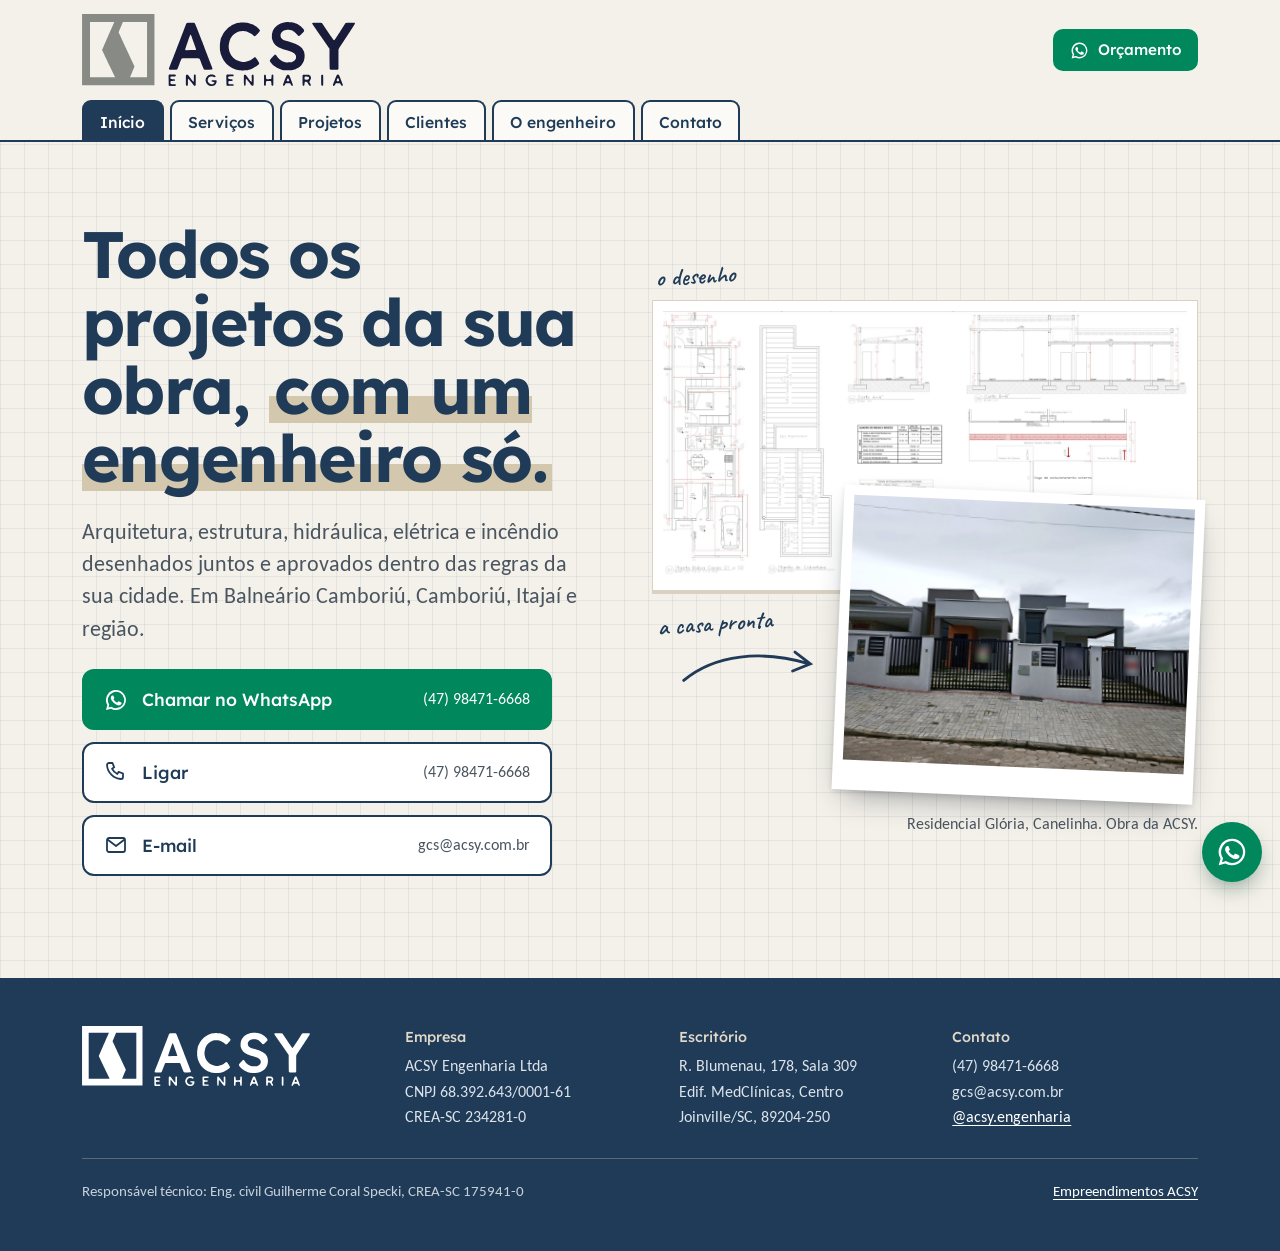
<file: index.html>
<!doctype html>
<html lang="pt-BR">
<head>
<meta charset="utf-8">
<meta name="viewport" content="width=device-width, initial-scale=1, viewport-fit=cover">
<title>ACSY Engenharia | Projetos em Balneário Camboriú, Camboriú e Itajaí</title>
<meta name="claude:viewport-fit-sides" content="cover">
<meta name="description" content="Todos os projetos da sua obra com um engenheiro só: arquitetura, estrutura, hidrossanitário, elétrico e incêndio, aprovados na prefeitura e no Corpo de Bombeiros. Balneário Camboriú, Camboriú e Itajaí.">
<link rel="canonical" href="https://acsy.com.br/">
<meta property="og:type" content="website">
<meta property="og:locale" content="pt_BR">
<meta property="og:title" content="ACSY Engenharia | Todos os projetos da sua obra, com um engenheiro só">
<meta property="og:description" content="Projetos desenhados juntos e aprovados dentro das regras da sua cidade, em Balneário Camboriú, Camboriú e Itajaí.">
<meta property="og:url" content="https://acsy.com.br/">
<meta property="og:image" content="https://acsy.com.br/img/gloria-duas.jpg">
<meta name="theme-color" content="#F4F1EA">
<link rel="icon" href="logo-acsy-engenharia.svg" type="image/svg+xml">
<link rel="preconnect" href="https://fonts.googleapis.com">
<link rel="preconnect" href="https://fonts.gstatic.com" crossorigin>
<link rel="stylesheet" href="https://fonts.googleapis.com/css2?family=Caveat:wght@500;600&family=Carlito:wght@400;700&family=Lexend:wght@400;500;700&display=swap">
<link rel="preload" as="image" href="img/gloria-duas.jpg">
<script type="application/ld+json">
{
  "@context": "https://schema.org",
  "@type": "ProfessionalService",
  "name": "ACSY Engenharia",
  "legalName": "ACSY ENGENHARIA LTDA",
  "taxID": "68.392.643/0001-61",
  "url": "https://acsy.com.br/",
  "logo": "https://acsy.com.br/logo-acsy-engenharia.svg",
  "image": "https://acsy.com.br/img/gloria-duas.jpg",
  "telephone": "+55-47-98471-6668",
  "email": "gcs@acsy.com.br",
  "address": {
    "@type": "PostalAddress",
    "streetAddress": "R. Blumenau, 178, Sala 309, Edif. MedClínicas, Centro",
    "addressLocality": "Joinville",
    "addressRegion": "SC",
    "postalCode": "89204-250",
    "addressCountry": "BR"
  },
  "areaServed": [
    {"@type": "City", "name": "Balneário Camboriú"},
    {"@type": "City", "name": "Camboriú"},
    {"@type": "City", "name": "Itajaí"}
  ],
  "knowsAbout": ["Projeto arquitetônico", "Projeto estrutural", "Projeto hidrossanitário", "Projeto elétrico", "PPCI", "Compatibilização de projetos", "Aprovação de projeto na prefeitura", "Regularização de obra", "Terraplenagem", "Drenagem"],
  "sameAs": ["https://www.instagram.com/acsy.engenharia/"]
}
</script>
<link rel="stylesheet" href="estilo.css">
</head>
<body>

<svg width="0" height="0" style="position:absolute" aria-hidden="true">
  <symbol id="i-zap" viewBox="0 0 24 24"><path fill="currentColor" d="M12 2a10 10 0 0 0-8.6 15.1L2 22l5-1.3A10 10 0 1 0 12 2Zm0 18.2a8.2 8.2 0 0 1-4.2-1.2l-.3-.2-3 .8.8-2.9-.2-.3A8.2 8.2 0 1 1 12 20.2Zm4.5-6.1c-.2-.1-1.5-.7-1.7-.8s-.4-.1-.6.1-.7.8-.8 1-.3.2-.5.1a6.7 6.7 0 0 1-3.3-2.9c-.3-.4.3-.4.7-1.3a.5.5 0 0 0 0-.5c-.1-.1-.6-1.4-.8-1.9s-.4-.4-.6-.4h-.5a1 1 0 0 0-.7.3 3 3 0 0 0-.9 2.2 5.2 5.2 0 0 0 1.1 2.7 11.8 11.8 0 0 0 4.5 4c1.7.7 2.3.8 3.2.6a2.7 2.7 0 0 0 1.8-1.2 2.2 2.2 0 0 0 .1-1.3c0-.1-.2-.2-.5-.3Z"/></symbol>
  <symbol id="i-fone" viewBox="0 0 24 24"><path fill="none" stroke="currentColor" stroke-width="1.8" stroke-linecap="round" stroke-linejoin="round" d="M5 3h3.5l1.7 4.3-2.2 1.4a11 11 0 0 0 5.3 5.3l1.4-2.2L19 13.5V17a2 2 0 0 1-2 2A15 15 0 0 1 3 5a2 2 0 0 1 2-2Z"/></symbol>
  <symbol id="i-mail" viewBox="0 0 24 24"><g fill="none" stroke="currentColor" stroke-width="1.8" stroke-linejoin="round"><rect x="3" y="5" width="18" height="14" rx="2"/><path d="m3.5 6.5 8.5 6.5 8.5-6.5"/></g></symbol>
  <symbol id="i-in" viewBox="0 0 24 24"><path fill="currentColor" d="M4.5 3a1.6 1.6 0 1 1 0 3.2 1.6 1.6 0 0 1 0-3.2ZM3.2 8h2.6v12.8H3.2Zm5.3 0H11v1.8h.1a2.8 2.8 0 0 1 2.5-1.4c2.7 0 3.2 1.8 3.2 4.1v6.3h-2.6v-5.6c0-1.3 0-3-1.8-3s-2.1 1.4-2.1 2.9v5.7H8.5Z"/></symbol>
  <symbol id="i-seta" viewBox="0 0 120 40"><path fill="none" stroke="currentColor" stroke-width="2.4" stroke-linecap="round" d="M4 30C30 8 70 4 110 16M98 6l13 10-15 6"/></symbol>
</svg>

<header class="topo">
  <div class="miolo linha-marca">
    <a class="marca" href="#inicio" aria-label="ACSY Engenharia, início"><img src="logo-acsy-engenharia.svg" alt="ACSY Engenharia" width="520" height="137"></a>
    <a class="botao zap curto" href="https://wa.me/5547984716668?text=Ol%C3%A1%2C%20vim%20pelo%20site%20e%20quero%20um%20or%C3%A7amento%20de%20projeto." target="_blank" rel="noopener"><svg aria-hidden="true"><use href="#i-zap"/></svg>Orçamento</a>
  </div>
  <nav class="abas" aria-label="Abas do site">
    <div class="miolo">
      <a href="#inicio">Início</a>
      <a href="#servicos">Serviços</a>
      <a href="#projetos">Projetos</a>
      <a href="#clientes">Clientes</a>
      <a href="#engenheiro">O engenheiro</a>
      <a href="#contato">Contato</a>
    </div>
  </nav>
</header>

<main>

<!-- INÍCIO -->
<section class="aba" id="inicio">
  <div class="miolo abertura">
    <div class="texto">
      <h1>Todos os projetos da sua obra, <mark>com um engenheiro só.</mark></h1>
      <p class="lead">Arquitetura, estrutura, hidráulica, elétrica e incêndio desenhados juntos e aprovados dentro das regras da sua cidade. Em Balneário Camboriú, Camboriú, Itajaí e região.</p>
      <div class="canais">
        <a class="canal zap" href="https://wa.me/5547984716668?text=Ol%C3%A1%2C%20vim%20pelo%20site%20e%20quero%20um%20or%C3%A7amento%20de%20projeto." target="_blank" rel="noopener"><svg aria-hidden="true"><use href="#i-zap"/></svg><b>Chamar no WhatsApp</b><span>(47) 98471-6668</span></a>
        <a class="canal" href="tel:+5547984716668"><svg aria-hidden="true"><use href="#i-fone"/></svg><b>Ligar</b><span>(47) 98471-6668</span></a>
        <a class="canal" href="mailto:gcs@acsy.com.br?subject=Or%C3%A7amento%20de%20projeto"><svg aria-hidden="true"><use href="#i-mail"/></svg><b>E-mail</b><span>gcs@acsy.com.br</span></a>
      </div>
    </div>
    <figure class="mesa">
      <img class="cad" src="img/gloria-projeto.jpg" alt="Projeto das casas do Residencial Glória: planta baixa, cobertura e cortes" width="2200" height="1128">
      <span class="anota a-desenho">o desenho</span>
      <svg class="seta" aria-hidden="true"><use href="#i-seta"/></svg>
      <span class="anota a-pronto">a casa pronta</span>
      <img class="colada" src="img/gloria-duas.jpg" alt="Duas casas prontas do Residencial Glória" width="1600" height="1246" fetchpriority="high">
      <figcaption>Residencial Glória, Canelinha. Obra da ACSY.</figcaption>
    </figure>
  </div>
</section>

<!-- SERVIÇOS -->
<section class="aba" id="servicos">
  <div class="miolo">
    <div class="cab">
      <h2>Serviços</h2>
      <p class="lead">Conte o que você quer fazer. A ACSY cuida de todos os projetos e de todas as aprovações, até a obra estar liberada.</p>
    </div>
    <div class="situacoes">
      <div class="situacao">
        <h3>Vou construir</h3>
        <p class="quem">Casa, sobrado, prédio, loja ou galpão.</p>
        <ul class="checklist">
          <li><b>Estudo do terreno:</b> o que a lei da sua cidade deixa construir ali, antes de comprar ou projetar.</li>
          <li><b>Projeto arquitetônico</b> com imagens em 3D.</li>
          <li><b>Projeto estrutural</b> em concreto armado.</li>
          <li><b>Hidrossanitário:</b> água, esgoto, fossa e filtro.</li>
          <li><b>Projeto elétrico.</b></li>
          <li><b>Drenagem e terraplenagem:</b> a água da chuva e o corte e aterro do lote.</li>
          <li><b>Alvará de construção</b> na prefeitura.</li>
        </ul>
      </div>
      <div class="situacao">
        <h3>Minha empresa vai abrir, ampliar ou reformar</h3>
        <p class="quem">Loja, farmácia, escritório, galpão ou indústria.</p>
        <ul class="checklist">
          <li><b>Projeto de reforma e ampliação.</b></li>
          <li><b>Prevenção contra incêndio (PPCI)</b> e aprovação no Corpo de Bombeiros.</li>
          <li><b>Alvarás de demolição e de construção.</b></li>
          <li><b>Alvará sanitário</b> e licenças para funcionar.</li>
          <li><b>Licença ambiental:</b> córregos e áreas industriais.</li>
          <li><b>Consultoria técnica</b> para o projeto da sua equipe.</li>
        </ul>
      </div>
      <div class="situacao">
        <h3>Tenho obra pronta sem documentos</h3>
        <p class="quem">Construída sem alvará ou diferente do que foi aprovado.</p>
        <ul class="checklist">
          <li><b>Levantamento</b> do que foi construído.</li>
          <li><b>Projeto de regularização</b> na prefeitura.</li>
          <li><b>Vistoria do Corpo de Bombeiros.</b></li>
          <li><b>Habite-se,</b> para registrar a construção no cartório.</li>
        </ul>
      </div>
    </div>

    <div class="nota-grande">
      <h3>Por que um responsável só?</h3>
      <p>Quando cada projeto sai de um profissional diferente, o cano passa onde vai a viga e a janela cai em cima do pilar. Quem descobre é o pedreiro, com a obra parada. Na ACSY, os projetos são desenhados um sobre o outro e conferidos antes de chegar à obra. Você fala com uma pessoa só, do primeiro desenho à liberação.</p>
      <a class="botao zap" href="https://wa.me/5547984716668?text=Ol%C3%A1%2C%20vim%20pelo%20site.%20Quero%20contar%20o%20que%20vou%20construir." target="_blank" rel="noopener"><svg aria-hidden="true"><use href="#i-zap"/></svg>Contar o que vou construir</a>
    </div>
  </div>
</section>

<!-- PROJETOS -->
<section class="aba" id="projetos">
  <div class="miolo">
    <div class="cab">
      <h2>Projetos</h2>
      <p class="lead">Cada trabalho com o desenho e o resultado.</p>
    </div>

    <article class="projeto">
      <div class="ficha">
        <p class="onde">Canelinha · Obra da ACSY</p>
        <h3>Residencial Glória</h3>
        <p>Casas térreas construídas pela ACSY, do projeto à entrega das chaves.</p>
      </div>
      <div class="dupla">
        <figure class="desenho"><img src="img/gloria-projeto.jpg" alt="Planta baixa, cobertura e cortes das casas" loading="lazy" width="2200" height="1128"><figcaption>desenho</figcaption></figure>
        <figure class="pronto"><img src="img/gloria-duas.jpg" alt="Duas casas prontas, vistas da rua" loading="lazy" width="1600" height="1246"><figcaption>pronto</figcaption></figure>
      </div>
      <div class="tiras">
        <img src="img/gloria-sala.jpg" alt="Sala da casa pronta" loading="lazy" width="1200" height="1600">
        <img src="img/gloria-cozinha.jpg" alt="Cozinha da casa pronta" loading="lazy" width="1200" height="1600">
        <img src="img/gloria-suite.jpg" alt="Suíte da casa pronta" loading="lazy" width="1200" height="1600">
      </div>
    </article>

    <article class="projeto">
      <div class="ficha">
        <p class="onde">São Francisco do Sul · Farmácias São João</p>
        <h3>Reforma de farmácia</h3>
        <p>Projeto da reforma aprovado na prefeitura e loja pronta para atender.</p>
      </div>
      <div class="dupla">
        <figure class="desenho"><img src="img/sfs-planta.jpg" alt="Planta baixa aprovada da farmácia" loading="lazy" width="1400" height="2157"><figcaption>desenho</figcaption></figure>
        <figure class="pronto"><img src="img/sfs-loja.jpg" alt="Fachada da farmácia pronta" loading="lazy" width="1400" height="1050"><figcaption>pronto</figcaption></figure>
      </div>
    </article>

    <article class="projeto">
      <div class="ficha">
        <p class="onde">Joinville · Farmácias São João</p>
        <h3>Farmácia nova de 515 m²</h3>
        <p>Demolição do prédio antigo, projeto da loja nova, esgoto, prevenção contra incêndio e licenças.</p>
      </div>
      <figure class="desenho largo"><img src="img/jlle-fachada-projeto.jpg" alt="Fachada frontal da farmácia no projeto aprovado" loading="lazy" width="2000" height="538"><figcaption>projeto aprovado</figcaption></figure>
      <figure class="pronto largo"><img src="img/jlle-loja.jpg" alt="Fachada da farmácia construída, com o estacionamento coberto ao lado" loading="lazy" width="1600" height="769"><figcaption>pronto</figcaption></figure>
      <div class="trio">
        <figure class="desenho"><img src="img/jlle-implantacao.jpg" alt="Implantação no lote: loja existente, ampliação e área demolida" loading="lazy" width="1400" height="1527"><figcaption>implantação</figcaption></figure>
        <figure class="desenho"><img src="img/jlle-esgoto.jpg" alt="Projeto de esgoto da loja" loading="lazy" width="1400" height="1437"><figcaption>esgoto</figcaption></figure>
        <figure class="pronto"><img src="img/jlle-demolicao.jpg" alt="Demolição do prédio antigo com escavadeira" loading="lazy" width="1400" height="787"><figcaption>antes</figcaption></figure>
      </div>
    </article>

    <article class="projeto">
      <div class="ficha">
        <p class="onde">Porto Belo · Obra da ACSY para a Aços Litoral</p>
        <h3>Córrego canalizado e terreno nivelado</h3>
        <p>Canalização do córrego, terraplenagem e licença ambiental de uma área industrial.</p>
      </div>
      <figure class="desenho largo"><img src="img/corrego-projeto.jpg" alt="Projeto da canalização sobre a foto aérea: dois trechos de tubo de 800 mm, com 24,84 m e 19,28 m, cotas e caimento" loading="lazy" width="1800" height="360"><figcaption>projeto</figcaption></figure>
      <div class="trio">
        <figure class="pronto"><img src="img/corrego-antes.jpg" alt="Terreno com mato alto antes da obra" loading="lazy" width="900" height="892"><figcaption>antes</figcaption></figure>
        <figure class="pronto"><img src="img/corrego-depois.jpg" alt="Terreno limpo e nivelado com a escavadeira ao fundo" loading="lazy" width="900" height="1514"><figcaption>pronto</figcaption></figure>
        <figure class="pronto"><img src="img/corrego-depois-2.jpg" alt="Trecho do córrego aberto e limpo junto à mata" loading="lazy" width="900" height="2000"><figcaption>pronto</figcaption></figure>
      </div>
    </article>

    <article class="projeto">
      <div class="ficha">
        <p class="onde">Porto Belo · Estudo para a Aços Litoral</p>
        <h3>Condomínio em containers</h3>
        <p>Quitinetes em containers em volta de um pátio com horta e pergolado.</p>
      </div>
      <div class="dupla">
        <figure class="desenho"><img src="img/cont-plantas.jpg" alt="Plantas do térreo, do pavimento superior e da quitinete" loading="lazy" width="1580" height="1600"><figcaption>desenho</figcaption></figure>
        <figure class="pronto"><img src="img/cont-patio.jpg" alt="Pátio do condomínio em 3D" loading="lazy" width="1600" height="1000"><figcaption>em 3D</figcaption></figure>
      </div>
      <div class="tiras deitadas">
        <img src="img/cont-aerea.jpg" alt="Vista aérea do condomínio em 3D" loading="lazy" width="1600" height="1000">
        <img src="img/cont-rua.jpg" alt="Condomínio visto da rua em 3D" loading="lazy" width="1600" height="1000">
      </div>
    </article>

    <article class="projeto">
      <div class="ficha">
        <p class="onde">Joinville · Estudo</p>
        <h3>Casa de campo de 60 m²</h3>
        <p>Planta, fundação, cobertura, cortes e fachadas de uma casa com varanda.</p>
      </div>
      <div class="dupla">
        <figure class="desenho escuro"><img src="img/sitio-cad.jpg" alt="Prancha com planta, fundação, cobertura, cortes e fachadas" loading="lazy" width="1913" height="1429"><figcaption>desenho</figcaption></figure>
        <figure class="pronto"><img src="img/sitio-render.jpg" alt="Casa de campo com varanda de madeira em 3D" loading="lazy" width="2000" height="1091"><figcaption>em 3D</figcaption></figure>
      </div>
    </article>
  </div>
</section>

<!-- CLIENTES -->
<section class="aba" id="clientes">
  <div class="miolo">
    <div class="cab">
      <h2>Clientes</h2>
      <p class="lead">Empresas que confiaram os seus projetos à ACSY.</p>
    </div>
    <div class="grade-clientes">
      <div class="cliente">
        <div class="logo"><img src="img/clientes/sao-joao.png" alt="Farmácias São João" width="554" height="152"></div>
        <h3>Farmácias São João</h3>
        <p>Lojas em Joinville e São Francisco do Sul: demolição, construção, reforma, prevenção contra incêndio e licenças até a liberação.</p>
      </div>
      <div class="cliente">
        <div class="logo"><img src="img/clientes/star.png" alt="Star Proteção Veicular" width="500" height="127"></div>
        <h3>Star Proteção Veicular</h3>
        <p>Projeto e aprovação de imóvel comercial em Joinville.</p>
      </div>
      <div class="cliente">
        <div class="logo"><img src="img/clientes/acos-litoral.png" alt="Aços Litoral" width="500" height="154"></div>
        <h3>Aços Litoral</h3>
        <p>Legalização da área industrial em Porto Belo, canalização de córrego e estudo de condomínio em containers.</p>
      </div>
    </div>
  </div>
</section>

<!-- ENGENHEIRO -->
<section class="aba" id="engenheiro">
  <div class="faixa-rt">
    <div class="miolo perfil">
      <div class="cartao">
        <img class="retrato" src="img/guilherme.jpg" alt="Guilherme Coral Specki" width="800" height="800">
        <p class="nome">Guilherme Coral Specki</p>
        <dl>
          <div><dt>Formação</dt><dd>Engenheiro civil</dd></div>
          <div><dt>Registro</dt><dd>CREA-SC 175941-0</dd></div>
          <div><dt>Empresa</dt><dd>ACSY Engenharia, CREA-SC 234281-0</dd></div>
        </dl>
        <a class="botao zap" href="https://wa.me/5547984716668?text=Ol%C3%A1%20Guilherme%2C%20vim%20pelo%20site." target="_blank" rel="noopener"><svg aria-hidden="true"><use href="#i-zap"/></svg>Falar com a ACSY</a>
      </div>
      <div class="texto">
        <h2>Conheça o responsável técnico</h2>
        <p class="lead">O engenheiro civil Guilherme Coral Specki é o responsável técnico da ACSY Engenharia: os projetos saem com a ART dele, o registro no CREA de quem responde pelo trabalho.</p>
        <p>Antes da entrega, os projetos de cada disciplina são conferidos uns contra os outros, e o processo é acompanhado na prefeitura e no Corpo de Bombeiros até a aprovação.</p>
      </div>
    </div>
  </div>

  <div class="miolo">
    <h3 class="subtitulo">Trabalhos da ACSY</h3>
    <ul class="trabalhos">
      <li><b>Residencial Glória</b><span>Canelinha</span><p>Casas térreas construídas pela ACSY, do projeto à entrega das chaves.</p></li>
      <li><b>Farmácia nova de 515 m²</b><span>Joinville</span><p>Demolição do prédio antigo, projeto da loja nova, esgoto, prevenção contra incêndio e licenças.</p></li>
      <li><b>Reforma de farmácia</b><span>São Francisco do Sul</span><p>Projeto da reforma aprovado na prefeitura e loja pronta para atender.</p></li>
      <li><b>Córrego canalizado</b><span>Porto Belo</span><p>Canalização, terraplenagem e licença ambiental de uma área industrial.</p></li>
      <li><b>Condomínio em containers</b><span>Porto Belo</span><p>Estudo de quitinetes em volta de um pátio com horta e pergolado.</p></li>
      <li><b>Casa de campo de 60 m²</b><span>Joinville</span><p>Planta, fundação, cobertura, cortes e fachadas.</p></li>
    </ul>
    <a class="botao ver-projetos" href="#projetos">Ver os desenhos e as obras prontas</a>

    <h3 class="subtitulo">Entrevistas e reportagens</h3>
    <ul class="imprensa">
      <li><a href="https://g1.globo.com/sc/santa-catarina/videos-jornal-do-almoco-joinville/video/obra-do-cais-do-espinheiros-avanca-e-outros-cais-estao-previstos-para-a-cidade-14379576.ghtml" target="_blank" rel="noopener"><span class="fonte">g1, Jornal do Almoço</span><span class="titulo">Obra do Cais do Espinheiros avança e outros cais estão previstos para a cidade</span><span class="tipo">vídeo</span></a></li>
      <li><a href="https://g1.globo.com/sc/santa-catarina/videos-jornal-do-almoco-joinville/video/obras-de-duplicacao-da-santos-dumont-devem-ser-concluidas-ate-maio-de-2027-14172706.ghtml" target="_blank" rel="noopener"><span class="fonte">g1, Jornal do Almoço</span><span class="titulo">Obras de duplicação da Santos Dumont</span><span class="tipo">vídeo</span></a></li>
      <li><a href="https://globoplay.globo.com/v/14482424/" target="_blank" rel="noopener"><span class="fonte">Globoplay</span><span class="titulo">Reportagem em vídeo</span><span class="tipo">vídeo</span></a></li>
      <li><a href="https://www.youtube.com/watch?v=f4NJw4zFCOw" target="_blank" rel="noopener"><span class="fonte">Balanço Geral Joinville</span><span class="titulo">Avenida Santos Dumont avança em obras</span><span class="tipo">vídeo</span></a></li>
      <li><a href="https://www.youtube.com/watch?v=7wtu9jHns8k" target="_blank" rel="noopener"><span class="fonte">YouTube</span><span class="titulo">Trapiche flutuante do Espinheiros, obra praticamente concluída</span><span class="tipo">vídeo</span></a></li>
      <li><a href="https://www.instagram.com/reel/DWHL3ZcDnPf/" target="_blank" rel="noopener"><span class="fonte">Instagram</span><span class="titulo">Vídeo da obra</span><span class="tipo">vídeo</span></a></li>
      <li><a href="https://www.joinville.sc.gov.br/noticias/modulos-flutuantes-com-cerca-de-25-toneladas-sao-transportados-pelo-rio-para-dar-forma-ao-novo-cais-do-espinheiros/" target="_blank" rel="noopener"><span class="fonte">Prefeitura de Joinville</span><span class="titulo">Módulos flutuantes são transportados pelo rio para formar o novo cais</span><span class="tipo">notícia</span></a></li>
      <li><a href="https://www.joinville.sc.gov.br/noticias/estaqueamento-para-instalacao-do-novo-cais-flutuante-do-espinheiros-tem-inicio-em-joinville/" target="_blank" rel="noopener"><span class="fonte">Prefeitura de Joinville</span><span class="titulo">Estaqueamento do novo cais flutuante do Espinheiros tem início</span><span class="tipo">notícia</span></a></li>
    </ul>

    <details class="portfolio">
      <summary><span class="mais" aria-hidden="true"></span>Trajetória e formação do engenheiro</summary>
      <div class="portfolio-corpo">
        <p>Na Prefeitura de Joinville, coordenei obras de drenagem urbana, a duplicação da Avenida Santos Dumont e o cais flutuante do Espinheiros, montado dentro do rio. Hoje me dedico só à ACSY e trago essa experiência para a sua casa, a sua loja ou a sua indústria.</p>
        <h4>Formação</h4>
        <ul>
          <li><b>Engenharia Civil</b>, Católica de Santa Catarina</li>
          <li><b>MBA em Planejamento e Gestão de Obras Públicas</b>, IPOG</li>
          <li><b>Pós-graduação em Engenharia de Obras de Solo e Geotecnia Aplicada</b>, IPOG (em andamento)</li>
        </ul>
        <a class="botao" href="https://www.linkedin.com/in/gcoralspecki/" target="_blank" rel="noopener"><svg aria-hidden="true"><use href="#i-in"/></svg>Ver o perfil no LinkedIn</a>
      </div>
    </details>
  </div>
</section>

<!-- CONTATO -->
<section class="aba" id="contato">
  <div class="miolo contato">
    <div>
      <h2>Peça seu orçamento</h2>
      <p class="lead">Chame pelo canal que preferir. A proposta chega por escrito, com o valor de cada projeto.</p>
      <div class="canais">
        <a class="canal zap" href="https://wa.me/5547984716668?text=Ol%C3%A1%2C%20vim%20pelo%20site%20e%20quero%20um%20or%C3%A7amento%20de%20projeto." target="_blank" rel="noopener"><svg aria-hidden="true"><use href="#i-zap"/></svg><b>WhatsApp</b><span>(47) 98471-6668</span></a>
        <a class="canal" href="tel:+5547984716668"><svg aria-hidden="true"><use href="#i-fone"/></svg><b>Ligar</b><span>(47) 98471-6668</span></a>
        <a class="canal" href="mailto:gcs@acsy.com.br?subject=Or%C3%A7amento%20de%20projeto"><svg aria-hidden="true"><use href="#i-mail"/></svg><b>E-mail</b><span>gcs@acsy.com.br</span></a>
      </div>
    </div>
    <form class="form" id="form-pedido" novalidate>
      <h3>Ou monte a mensagem aqui</h3>
      <label>O que você quer fazer
        <select name="obra"><option>Construir casa ou sobrado</option><option>Construir prédio</option><option>Abrir, ampliar ou reformar empresa</option><option>Regularizar obra pronta</option><option>Prevenção contra incêndio (PPCI)</option><option>Outro</option></select>
      </label>
      <label>Cidade
        <input name="cidade" list="cidades" placeholder="Ex.: Balneário Camboriú" autocomplete="address-level2">
        <datalist id="cidades"><option value="Balneário Camboriú"><option value="Camboriú"><option value="Itajaí"></datalist>
      </label>
      <label>Conte em poucas palavras
        <textarea name="detalhe" rows="4" placeholder="Ex.: terreno de 360 m², quero uma casa de dois pisos."></textarea>
      </label>
      <button class="botao zap" type="submit"><svg aria-hidden="true"><use href="#i-zap"/></svg>Enviar pelo WhatsApp</button>
      <a id="enviar-zap" href="https://wa.me/5547984716668" target="_blank" rel="noopener" hidden>WhatsApp</a>
    </form>
  </div>
</section>

</main>

<footer class="rodape">
  <div class="miolo">
    <img src="logo-acsy-engenharia.svg" alt="ACSY Engenharia" width="520" height="137">
    <div><b>Empresa</b>ACSY Engenharia Ltda<br>CNPJ 68.392.643/0001-61<br>CREA-SC 234281-0</div>
    <div><b>Escritório</b>R. Blumenau, 178, Sala 309<br>Edif. MedClínicas, Centro<br>Joinville/SC, 89204-250</div>
    <div><b>Contato</b>(47) 98471-6668<br>gcs@acsy.com.br<br><a href="https://www.instagram.com/acsy.engenharia/" target="_blank" rel="noopener">@acsy.engenharia</a></div>
    <p class="base"><span>Responsável técnico: Eng. civil Guilherme Coral Specki, CREA-SC 175941-0</span><a href="empreendimentos.html">Empreendimentos ACSY</a></p>
  </div>
</footer>

<a class="zap-flutuante" href="https://wa.me/5547984716668?text=Ol%C3%A1%2C%20vim%20pelo%20site%20e%20quero%20um%20or%C3%A7amento%20de%20projeto." target="_blank" rel="noopener" aria-label="Pedir orçamento pelo WhatsApp"><svg aria-hidden="true"><use href="#i-zap"/></svg></a>

<script>
(function(){
  document.documentElement.classList.add('js');
  var abas=['inicio','servicos','projetos','clientes','engenheiro','contato'];
  function mostra(){
    var h=(location.hash||'').slice(1); if(abas.indexOf(h)<0) h='inicio';
    abas.forEach(function(id){
      document.getElementById(id).classList.toggle('ativa',id===h);
      var a=document.querySelector('.abas a[href="#'+id+'"]');
      if(id===h){a.setAttribute('aria-current','page');var n=a.parentNode;n.scrollLeft=a.offsetLeft-n.offsetLeft-16;} else a.removeAttribute('aria-current');
    });
    window.scrollTo(0,0); setTimeout(function(){window.scrollTo(0,0)},0);
  }
  window.addEventListener('hashchange',mostra); mostra();
  var form=document.getElementById('form-pedido'), link=document.getElementById('enviar-zap');
  form.addEventListener('submit',function(e){
    e.preventDefault();
    var t='Olá, vim pelo site da ACSY e quero um orçamento.\n\nO que quero: '+form.obra.value;
    var c=form.cidade.value.trim(); if(c) t+='\nCidade: '+c;
    var d=form.detalhe.value.trim(); if(d) t+='\n\n'+d;
    link.href='https://wa.me/5547984716668?text='+encodeURIComponent(t);
    link.click();
  });
})();
</script>
</body>
</html>
</file>
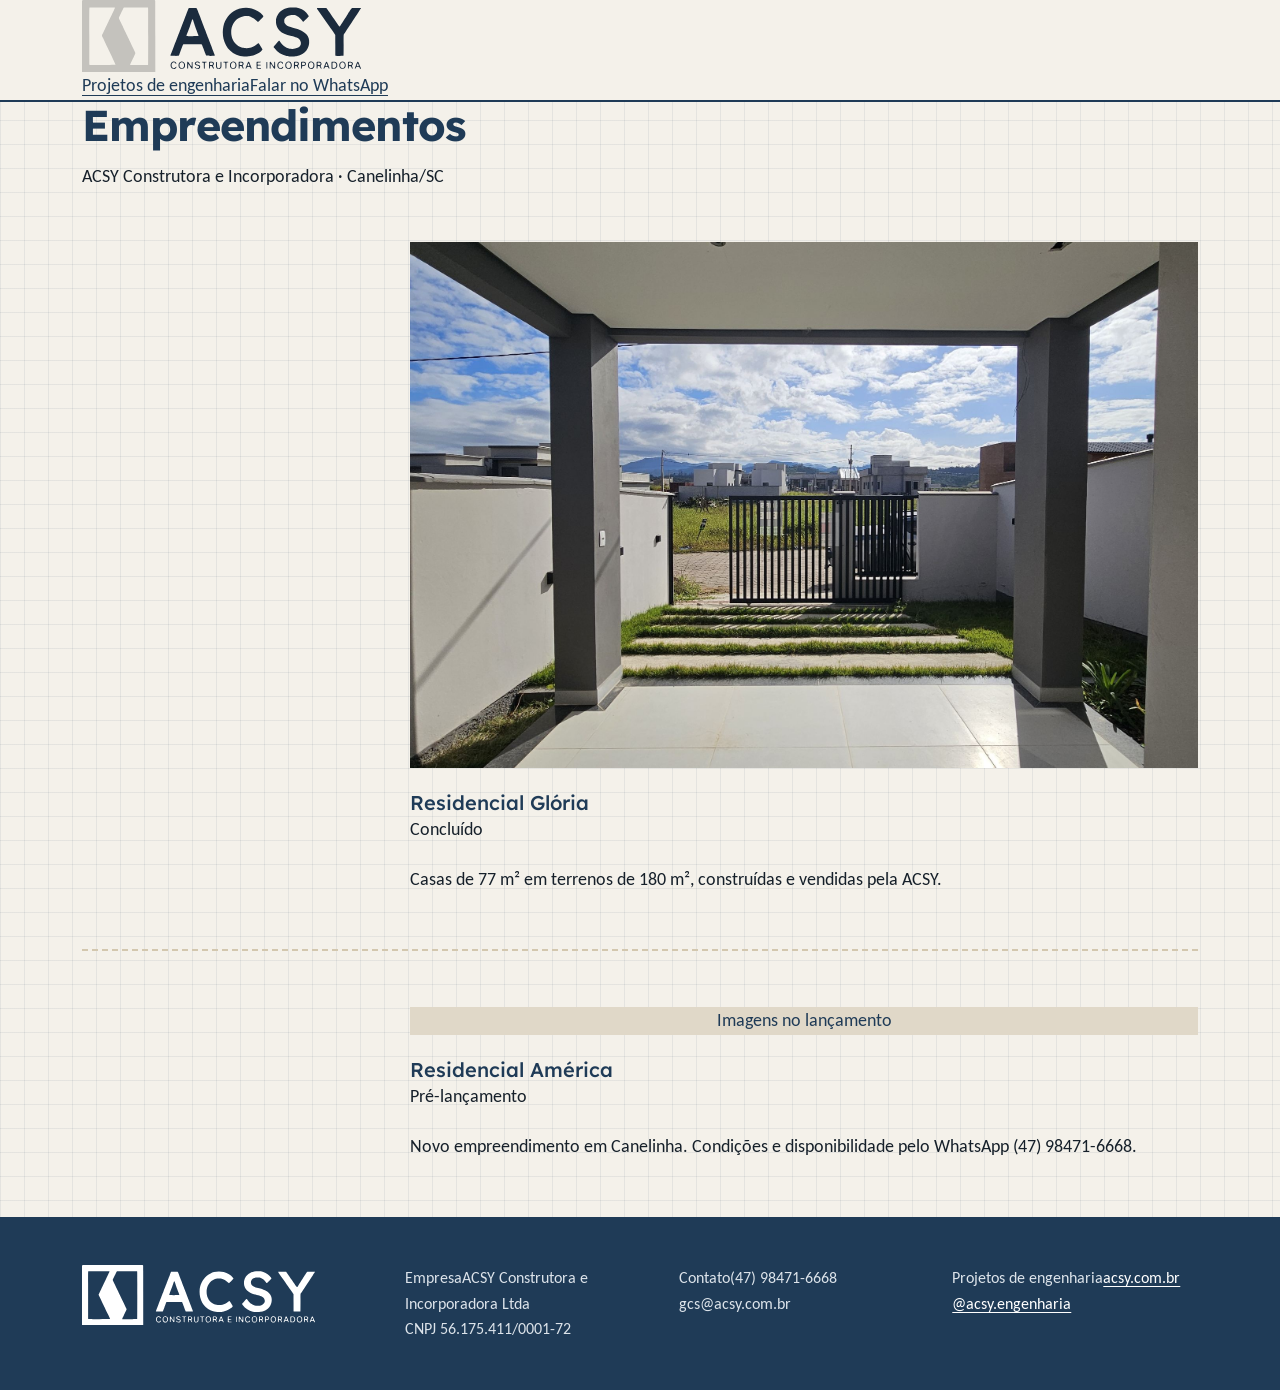
<file: empreendimentos.html>
<!doctype html>
<html lang="pt-BR">
<head>
<meta charset="utf-8">
<meta name="viewport" content="width=device-width, initial-scale=1, viewport-fit=cover">
<title>Empreendimentos ACSY | Residencial Glória e Residencial América</title>
<meta name="claude:viewport-fit-sides" content="cover">
<meta name="description" content="Empreendimentos da ACSY Construtora e Incorporadora em Canelinha/SC: Residencial Glória, concluído, e Residencial América, em pré-lançamento.">
<link rel="canonical" href="https://acsy.com.br/empreendimentos.html">
<link rel="icon" href="logo-acsy-engenharia.svg" type="image/svg+xml">
<link rel="preconnect" href="https://fonts.googleapis.com">
<link rel="preconnect" href="https://fonts.gstatic.com" crossorigin>
<link rel="stylesheet" href="https://fonts.googleapis.com/css2?family=Carlito:wght@400;700&family=IBM+Plex+Mono:wght@400;500&family=Lexend:wght@300;400;500&display=swap">
<link rel="stylesheet" href="estilo.css">
</head>
<body>
<header class="topo claro faixa">
  <div class="miolo">
    <a class="marca" href="./" aria-label="ACSY, início"><img src="logo-acsy-construtora.svg" alt="ACSY Construtora e Incorporadora" width="156" height="40"></a>
    <nav aria-label="Seções"><a href="./">Projetos de engenharia</a><a class="contato-topo" href="https://wa.me/5547984716668?text=Ol%C3%A1%2C%20vim%20pelo%20site%20e%20quero%20saber%20dos%20empreendimentos%20da%20ACSY." target="_blank" rel="noopener">Falar no WhatsApp</a></nav>
  </div>
</header>
<main>
<section class="secao faixa">
  <div class="miolo">
    <div class="cab"><h2>Empreendimentos</h2><span class="tec">ACSY Construtora e Incorporadora · Canelinha/SC</span></div>
    <div class="projetos">
      <article class="projeto largo">
        <div class="img"><img src="img/capa-varanda.jpg" alt="Varanda de uma casa pronta do Residencial Glória" width="2000" height="1333"></div>
        <div class="legenda"><h3>Residencial Glória</h3><span class="tec">Concluído</span></div>
        <p>Casas de 77 m² em terrenos de 180 m², construídas e vendidas pela ACSY.</p>
      </article>
      <article class="projeto estreito">
        <div class="img" style="display:flex;align-items:center;justify-content:center;background:var(--areia)"><span class="tec" style="color:var(--marinho)">Imagens no lançamento</span></div>
        <div class="legenda"><h3>Residencial América</h3><span class="tec">Pré-lançamento</span></div>
        <p>Novo empreendimento em Canelinha. Condições e disponibilidade pelo WhatsApp (47) 98471-6668.</p>
      </article>
    </div>
  </div>
</section>
</main>
<footer class="rodape faixa">
  <div class="miolo">
    <div><img src="logo-acsy-construtora.svg" alt="ACSY Construtora e Incorporadora" width="179" height="46"></div>
    <div><span class="tec">Empresa</span>ACSY Construtora e Incorporadora Ltda<br>CNPJ 56.175.411/0001-72</div>
    <div><span class="tec">Contato</span>(47) 98471-6668<br>gcs@acsy.com.br</div>
    <div><span class="tec">Projetos de engenharia</span><a href="./">acsy.com.br</a><br><a href="https://www.instagram.com/acsy.engenharia/" target="_blank" rel="noopener">@acsy.engenharia</a></div>
  </div>
</footer>
</body>
</html>
</file>
<file: estilo.css>
﻿/* ACSY Engenharia, versão 6: o caderno do engenheiro.
   Tema único e claro de propósito: o mundo é papel quadriculado, lido de dia no celular. */
:root{
  color-scheme: light;
  --papel:#F4F1EA; --papel-2:#FBFAF6; --branco:#FFFFFF;
  --grade:rgba(31,59,87,.075);
  --marinho:#1F3B57; --marinho-escuro:#13263A; --areia:#E0D8C8; --areia-forte:#D3C7AE;
  --tinta:#16202A; --tinta-2:#4A5560; --linha:#D9D2C3; --cad:#1B1F24;
  --zap:#00875C; --zap-escuro:#006E4B;
  --f-titulo:"Lexend","Segoe UI",system-ui,sans-serif;
  --f-texto:"Calibri","Carlito","Candara","Segoe UI",system-ui,sans-serif;
  --f-mao:"Caveat","Segoe Print","Comic Sans MS",cursive;
  --largura:1180px;
  --sombra-foto:0 14px 30px -12px rgba(22,32,42,.45),0 2px 6px rgba(22,32,42,.12);
  --sai:cubic-bezier(.16,1,.3,1);
}
*,*::before,*::after{box-sizing:border-box}
html{scroll-behavior:auto;-webkit-text-size-adjust:100%;scrollbar-color:var(--marinho) var(--papel)}
body{margin:0;background-color:var(--papel);color:var(--tinta);font:400 1.125rem/1.55 var(--f-texto);
  background-image:linear-gradient(var(--grade) 1px,transparent 1px),linear-gradient(90deg,var(--grade) 1px,transparent 1px);
  background-size:24px 24px;background-attachment:local}
body::before{content:"";position:fixed;inset:0 0 auto;height:env(safe-area-inset-top,0px);background:var(--papel);z-index:30}
::selection{background:var(--areia-forte);color:var(--marinho-escuro)}
img{max-width:100%;height:auto;display:block}
a{color:var(--marinho);text-underline-offset:.2em}
:focus-visible{outline:3px solid var(--marinho);outline-offset:3px;border-radius:4px}
h1,h2,h3{font-family:var(--f-titulo);color:var(--marinho);text-wrap:balance;margin:0}
h1{font-weight:700;font-size:clamp(2.3rem,1.4rem + 3.6vw,4.1rem);line-height:1.04;letter-spacing:-.025em}
h2{font-weight:700;font-size:clamp(1.9rem,1.4rem + 1.8vw,2.7rem);line-height:1.1;letter-spacing:-.02em}
h3{font-weight:500;font-size:1.25rem;line-height:1.3}
p{margin:0}
mark{background:linear-gradient(transparent 58%,var(--areia-forte) 58%,var(--areia-forte) 92%,transparent 92%);color:inherit;padding:0 .08em}
.lead{font-size:clamp(1.15rem,1.05rem + .4vw,1.35rem);line-height:1.5;color:var(--tinta-2);max-width:36em}
.miolo{max-width:var(--largura);margin:0 auto;padding-left:max(16px,env(safe-area-inset-left,0px));padding-right:max(16px,env(safe-area-inset-right,0px))}
@media (min-width:700px){.miolo{padding-left:max(32px,env(safe-area-inset-left,0px));padding-right:max(32px,env(safe-area-inset-right,0px))}}

/* Botões */
.botao{display:inline-flex;align-items:center;gap:.55em;font:500 1rem/1 var(--f-titulo);text-decoration:none;
  padding:.85em 1.2em;border-radius:10px;border:2px solid var(--marinho);color:var(--marinho);background:var(--branco);
  transition:background-color .2s,transform .2s var(--sai),box-shadow .2s;cursor:pointer}
.botao svg{width:1.25em;height:1.25em;flex:none}
.botao.zap{background:var(--zap);border-color:var(--zap);color:#fff}
.botao:hover{transform:translateY(-1px);box-shadow:0 6px 14px -6px rgba(22,32,42,.45)}
.botao.zap:hover{background:var(--zap-escuro);border-color:var(--zap-escuro)}
.botao:active{transform:translateY(0);box-shadow:none}

/* Topo e abas: etiquetas de pasta */
.topo{position:sticky;top:env(safe-area-inset-top,0px);z-index:20;background:var(--papel);border-bottom:2px solid var(--marinho)}
.linha-marca{display:flex;align-items:center;justify-content:space-between;gap:16px;padding-block:14px 10px}
.marca img{height:54px;width:auto}
@media (min-width:700px){.marca img{height:72px}}
.botao.curto{padding:.65em 1em;font-size:.95rem}
.abas .miolo{display:flex;gap:6px;overflow-x:auto;scrollbar-width:none;padding-top:4px}
.abas .miolo::-webkit-scrollbar{display:none}
.abas a{flex:none;font:500 .98rem/1 var(--f-titulo);color:var(--marinho);text-decoration:none;white-space:nowrap;
  padding:.8em 1.05em .75em;border:2px solid var(--marinho);border-bottom:0;border-radius:9px 9px 0 0;background:var(--papel-2);
  margin-bottom:-2px;transition:background-color .2s,color .2s}
.abas a:hover{background:var(--areia)}
.abas a[aria-current="page"]{background:var(--marinho);color:#fff}
/* Abas */
.js .aba{display:none}
.js .aba.ativa{display:block}
.aba{padding-block:clamp(40px,6vw,80px) clamp(64px,8vw,110px)}
.cab{display:grid;gap:14px;margin-bottom:clamp(32px,4vw,52px)}

/* Início */
.abertura{display:grid;gap:clamp(40px,5vw,64px);align-items:center}
.abertura .texto{display:grid;gap:24px}
.canais{display:grid;gap:12px;max-width:470px}
.canal{display:flex;align-items:center;gap:14px;padding:16px 20px;border:2px solid var(--marinho);border-radius:12px;background:var(--branco);
  color:var(--marinho);text-decoration:none;transition:transform .2s var(--sai),box-shadow .2s,background-color .2s}
.canal svg{width:24px;height:24px;flex:none}
.canal b{font:500 1.1rem/1.2 var(--f-titulo)}
.canal span{margin-left:auto;font-size:1rem;color:var(--tinta-2);font-variant-numeric:tabular-nums}
.canal.zap{background:var(--zap);border-color:var(--zap);color:#fff}
.canal.zap span{color:#fff}
.canal:hover{transform:translateY(-2px);box-shadow:0 10px 20px -10px rgba(22,32,42,.5)}
.canal.zap:hover{background:var(--zap-escuro);border-color:var(--zap-escuro)}

.mesa{position:relative;margin:0;padding-top:42px;container-type:inline-size}
.mesa .cad{width:100%;background:var(--branco);border:1px solid var(--linha);padding:10px;box-shadow:0 3px 0 var(--linha)}
.anota{font:600 clamp(1.2rem,4.4cqw,1.7rem)/1 var(--f-mao);color:var(--marinho);position:absolute}
.a-desenho{left:4px;top:6px;transform:rotate(-3deg)}
.a-pronto{left:1cqw;top:calc(42px + 57cqw);transform:rotate(-4deg)}
.mesa .seta{position:absolute;left:5cqw;top:calc(42px + 63cqw);width:26cqw;height:9cqw;color:var(--marinho)}
.colada{width:66%;margin:-18% 0 0 auto;border:10px solid var(--branco);border-bottom-width:30px;box-shadow:var(--sombra-foto);
  transform:rotate(2.5deg);position:relative;animation:assentar 1.1s var(--sai) .25s both}
.mesa figcaption{margin-top:14px;font-size:.98rem;color:var(--tinta-2);text-align:right}
@keyframes assentar{from{transform:translate(40px,-34px) rotate(9deg);box-shadow:0 40px 60px -20px rgba(22,32,42,.35)}to{transform:rotate(2.5deg);box-shadow:var(--sombra-foto)}}
@media (min-width:980px){.abertura{grid-template-columns:minmax(0,1fr) minmax(0,1.08fr)}}

/* Serviços */
.situacoes{display:grid;gap:clamp(28px,4vw,48px)}
.situacao{display:grid;gap:10px;align-content:start;padding-top:18px;border-top:3px solid var(--marinho)}
.situacao h3{font-size:1.45rem;font-weight:700}
.quem{font:600 1.45rem/1.3 var(--f-mao);color:var(--tinta-2)}
.checklist{list-style:none;margin:8px 0 0;padding:0;display:grid;gap:12px}
.checklist li{position:relative;padding-left:34px;line-height:1.45}
.checklist li::before{content:"";position:absolute;left:0;top:.05em;width:24px;height:24px;
  background:url("data:image/svg+xml,%3Csvg xmlns='http://www.w3.org/2000/svg' viewBox='0 0 24 24'%3E%3Cpath d='M3.5 13.5c2 1.2 3.6 3 5 5.2C11 12.6 15 7.6 20.8 3.6' fill='none' stroke='%2300875C' stroke-width='2.8' stroke-linecap='round' stroke-linejoin='round'/%3E%3C/svg%3E") no-repeat center/contain}
.checklist b{font-weight:700;color:var(--marinho)}
@media (min-width:900px){.situacoes{grid-template-columns:repeat(3,minmax(0,1fr))}}

.nota-grande{position:relative;margin:clamp(48px,6vw,80px) auto 0;max-width:820px;background:var(--areia);padding:clamp(28px,4vw,44px);
  display:grid;gap:16px;justify-items:start;box-shadow:var(--sombra-foto);transform:rotate(-.6deg)}
.nota-grande::before{content:"";position:absolute;top:-14px;left:50%;width:120px;height:28px;margin-left:-60px;background:rgba(255,255,255,.55);
  transform:rotate(-3deg);box-shadow:0 1px 2px rgba(22,32,42,.1)}
.nota-grande h3{font-size:1.6rem;font-weight:700}
.nota-grande p{font-size:1.2rem;line-height:1.55;max-width:38em}

/* Projetos */
.projeto{display:grid;gap:22px;padding-block:clamp(36px,5vw,56px);border-top:2px dashed var(--areia-forte)}
.projeto:first-of-type{border-top:0;padding-top:0}
.ficha{display:grid;gap:8px;max-width:40em}
.onde{font:600 1.4rem/1.3 var(--f-mao);color:var(--tinta-2)}
.ficha h3{font-size:clamp(1.45rem,1.2rem + 1vw,1.9rem);font-weight:700}
.dupla,.trio{display:grid;gap:clamp(28px,3vw,40px);align-items:start}
.projeto figure{position:relative;margin:0}
.projeto figcaption{position:absolute;top:-1.55em;left:6px;font:600 1.5rem/1 var(--f-mao);color:var(--marinho);transform:rotate(-2deg)}
.desenho{background:var(--branco);border:1px solid var(--linha);padding:10px;box-shadow:0 2px 0 var(--linha)}
.desenho img{width:100%;height:auto;max-height:clamp(260px,36vw,440px);object-fit:contain}
.desenho.escuro{background:var(--cad);border-color:var(--cad)}
.desenho.largo img{height:auto}
.pronto{background:var(--branco);padding:8px 8px 22px;box-shadow:var(--sombra-foto);transform:rotate(1.2deg)}
.pronto:nth-child(odd){transform:rotate(-1deg)}
.pronto::before{content:"";position:absolute;top:-11px;left:50%;width:84px;height:22px;margin-left:-42px;background:rgba(224,216,200,.85);transform:rotate(-4deg);z-index:1}
.pronto img{width:100%;aspect-ratio:4/3;object-fit:cover}
.trio .pronto img{aspect-ratio:3/4}
.dupla+.tiras,.desenho.largo+.trio,.pronto.largo+.trio{margin-top:14px}
.desenho.largo+.pronto.largo{margin-top:28px}
.pronto.largo{transform:rotate(-.6deg)}
.pronto.largo img{aspect-ratio:auto}
.tiras{display:grid;grid-template-columns:repeat(3,minmax(0,1fr));gap:12px}
.tiras img{aspect-ratio:3/4;object-fit:cover;border:6px solid var(--branco);box-shadow:0 6px 14px -8px rgba(22,32,42,.5)}
.tiras.deitadas{grid-template-columns:repeat(2,minmax(0,1fr))}
.tiras.deitadas img{aspect-ratio:16/10}
@media (min-width:900px){
  .projeto{grid-template-columns:280px minmax(0,1fr);column-gap:48px}
  .projeto>.ficha{grid-row:1/span 4;align-self:start;position:sticky;top:140px}
  .projeto>:not(.ficha){grid-column:2}
  .dupla{grid-template-columns:minmax(0,1.15fr) minmax(0,1fr)}
  .trio{grid-template-columns:repeat(3,minmax(0,1fr))}
}
@media (max-width:899px){.projeto .dupla,.projeto .trio{margin-top:28px;row-gap:56px}}
@media (max-width:560px){.trio{grid-template-columns:repeat(2,minmax(0,1fr))}.trio .pronto:first-child{grid-column:1/-1}.trio .pronto:first-child img{aspect-ratio:4/3}}

/* Clientes */
.grade-clientes{display:grid;gap:clamp(32px,4vw,48px)}
.cliente{display:grid;gap:12px;align-content:start}
.cliente .logo{background:var(--branco);height:150px;display:grid;place-items:center;padding:24px 32px;box-shadow:var(--sombra-foto);position:relative;margin-bottom:8px}
.cliente .logo::before{content:"";position:absolute;top:-10px;left:50%;width:76px;height:20px;margin-left:-38px;background:rgba(224,216,200,.85);transform:rotate(3deg)}
.cliente .logo img{max-height:70px;width:auto;object-fit:contain}
.cliente h3{font-weight:700}
@media (min-width:900px){.grade-clientes{grid-template-columns:repeat(3,minmax(0,1fr))}}

/* Engenheiro */
.perfil{display:grid;gap:clamp(36px,5vw,64px);align-items:start}
.cartao{background:var(--branco);padding:30px 28px 28px 44px;display:grid;gap:18px;justify-items:start;box-shadow:var(--sombra-foto);
  background-image:linear-gradient(90deg,transparent 30px,rgba(176,36,24,.35) 30px,rgba(176,36,24,.35) 32px,transparent 32px),
    repeating-linear-gradient(transparent 0 31px,rgba(31,59,87,.14) 31px 32px);transform:rotate(-1deg)}
.retrato{width:100%;aspect-ratio:4/5;object-fit:cover}
.cartao .nome{font:700 clamp(1.7rem,1.3rem + 1.2vw,2.2rem)/1.15 var(--f-titulo);color:var(--marinho);text-wrap:balance}
.cartao dl{margin:0;display:grid;gap:10px;width:100%}
.cartao dt{font:600 1.3rem/1 var(--f-mao);color:var(--tinta-2)}
.cartao dd{margin:2px 0 0;font-weight:700;color:var(--marinho);font-variant-numeric:tabular-nums}
/* faixa marinho: o responsável técnico */
#engenheiro.aba{padding-top:0}
.faixa-rt{background:var(--marinho);color:#E8EDF2;padding-block:clamp(48px,6vw,88px);margin-bottom:clamp(48px,6vw,80px)}
.faixa-rt h2{color:#fff;font-size:clamp(2rem,1.4rem + 2.4vw,3.2rem)}
.perfil .texto{display:grid;gap:20px;max-width:40em}
.perfil .texto p{font-size:1.15rem;line-height:1.6;color:#D5DEE7}
.perfil .lead{color:#fff!important;font-size:clamp(1.3rem,1.1rem + .8vw,1.6rem)!important;line-height:1.45!important}
.subtitulo{font-size:clamp(1.5rem,1.2rem + 1vw,1.9rem);font-weight:700;margin-bottom:24px}
.ver-projetos+.subtitulo{margin-top:clamp(56px,6vw,80px)}
.imprensa{list-style:none;margin:0;padding:0;display:grid;gap:12px}
.imprensa a{display:grid;grid-template-columns:minmax(0,1fr) auto;gap:2px 16px;align-items:center;padding:16px 20px;background:var(--branco);
  border:1px solid var(--linha);border-radius:10px;text-decoration:none;color:var(--tinta);transition:transform .2s var(--sai),box-shadow .2s,border-color .2s}
.imprensa .fonte{font:600 1.25rem/1.2 var(--f-mao);color:var(--tinta-2)}
.imprensa .titulo{grid-column:1;font:500 1.05rem/1.35 var(--f-titulo);color:var(--marinho)}
.imprensa .tipo{grid-column:2;grid-row:1/span 2;font:500 .85rem/1 var(--f-titulo);color:var(--marinho);border:1.5px solid var(--marinho);border-radius:999px;padding:.45em .8em}
.imprensa a:hover{transform:translateY(-2px);box-shadow:0 10px 20px -12px rgba(22,32,42,.5);border-color:var(--marinho)}
@media (min-width:900px){.imprensa{grid-template-columns:repeat(2,minmax(0,1fr))}}
@media (min-width:900px){.perfil{grid-template-columns:360px minmax(0,1fr)}}

/* Contato */
.contato{display:grid;gap:clamp(40px,5vw,64px);align-items:start}
.contato>div{display:grid;gap:20px}
.form{background:var(--branco);padding:clamp(24px,3vw,36px);display:grid;gap:18px;box-shadow:var(--sombra-foto)}
.form h3{font-weight:700}
.form label{display:grid;gap:6px;font-weight:700;color:var(--marinho)}
.form select,.form input,.form textarea{font:400 1.05rem/1.4 var(--f-texto);color:var(--tinta);background:var(--papel-2);border:2px solid var(--linha);
  border-radius:8px;padding:.7em .8em;width:100%;accent-color:var(--marinho);caret-color:var(--marinho)}
.form select:focus,.form input:focus,.form textarea:focus{outline:none;border-color:var(--marinho);background:var(--branco)}
.form ::placeholder{color:#6B747D}
.form .botao{justify-self:start}
@media (min-width:900px){.contato{grid-template-columns:minmax(0,1fr) minmax(0,1fr)}}

/* Rodapé */
.rodape{background:var(--marinho);color:#DCE3EA;padding-block:48px calc(48px + env(safe-area-inset-bottom,0px));font-size:1rem;line-height:1.6}
.rodape .miolo{display:grid;gap:28px}
.rodape img{height:60px;width:auto;filter:brightness(0) invert(1)}
.rodape b{display:block;font:500 .9rem/1.6 var(--f-titulo);color:var(--areia);margin-bottom:4px}
.rodape a{color:#fff}
.rodape .base{display:flex;flex-wrap:wrap;justify-content:space-between;gap:12px;padding-top:20px;border-top:1px solid rgba(224,216,200,.3);color:#C7D1DB;font-size:.95rem}
@media (min-width:900px){.rodape .miolo{grid-template-columns:1.2fr 1fr 1fr 1fr}.rodape .base{grid-column:1/-1}}

/* WhatsApp sempre à mão */
.zap-flutuante{position:fixed;right:calc(18px + env(safe-area-inset-right,0px));bottom:calc(18px + env(safe-area-inset-bottom,0px));z-index:25;
  width:60px;height:60px;border-radius:50%;background:var(--zap);color:#fff;display:grid;place-items:center;
  box-shadow:0 10px 24px -8px rgba(0,60,40,.6);transition:transform .2s var(--sai),background-color .2s}
.zap-flutuante svg{width:32px;height:32px}
.zap-flutuante:hover{transform:scale(1.06);background:var(--zap-escuro)}

@media (prefers-reduced-motion:reduce){
  *,*::before,*::after{animation:none!important;transition:none!important}
}

/* Celular estreito: o número desce para baixo do nome do canal */
@media (max-width:520px){
  .canal{display:grid;grid-template-columns:24px minmax(0,1fr);column-gap:14px;row-gap:2px;padding:14px 18px}
  .canal svg{grid-row:1/span 2}
  .canal span{margin-left:0;font-size:.98rem}
}

/* O engenheiro: trabalhos da ACSY e trajetória recolhida */
.trabalhos{list-style:none;margin:0;padding:0;border-top:2px solid var(--marinho)}
.trabalhos li{display:grid;grid-template-columns:minmax(0,1fr);gap:2px;padding:14px 0;border-bottom:1px dashed var(--areia-forte)}
.trabalhos b{font:700 1.1rem/1.3 var(--f-titulo);color:var(--marinho)}
.trabalhos span{font:600 1.3rem/1.2 var(--f-mao);color:var(--tinta-2)}
.trabalhos p{color:var(--tinta-2)}
@media (min-width:900px){.trabalhos li{grid-template-columns:280px 200px minmax(0,1fr);align-items:baseline;gap:20px}}
.ver-projetos{margin-top:22px}
.portfolio{margin-top:clamp(40px,5vw,64px);background:var(--branco);border:2px solid var(--marinho);border-radius:12px}
.portfolio summary{list-style:none;cursor:pointer;display:flex;align-items:center;gap:14px;padding:18px 22px;font:700 1.15rem/1.3 var(--f-titulo);color:var(--marinho);border-radius:10px}
.portfolio summary::-webkit-details-marker{display:none}
.portfolio summary:hover{background:var(--papel-2)}
.portfolio .mais{position:relative;flex:none;width:30px;height:30px;border-radius:50%;background:var(--marinho)}
.portfolio .mais::before,.portfolio .mais::after{content:"";position:absolute;left:50%;top:50%;width:14px;height:2.5px;margin:-1.25px 0 0 -7px;background:var(--branco);border-radius:2px;transition:transform .25s var(--sai)}
.portfolio .mais::after{transform:rotate(90deg)}
.portfolio[open] .mais::after{transform:rotate(0)}
.portfolio-corpo{display:grid;gap:14px;justify-items:start;padding:4px 22px 24px 66px;max-width:52em}
.portfolio-corpo h4{font:700 1.05rem/1.3 var(--f-titulo);color:var(--marinho);margin:6px 0 -4px}
.portfolio-corpo ul{margin:0 !important;padding-left:1.1em;display:grid;gap:6px}
.portfolio-corpo .botao svg{width:20px;height:20px}
@media (max-width:560px){.portfolio-corpo{padding-left:22px}}
</file>
